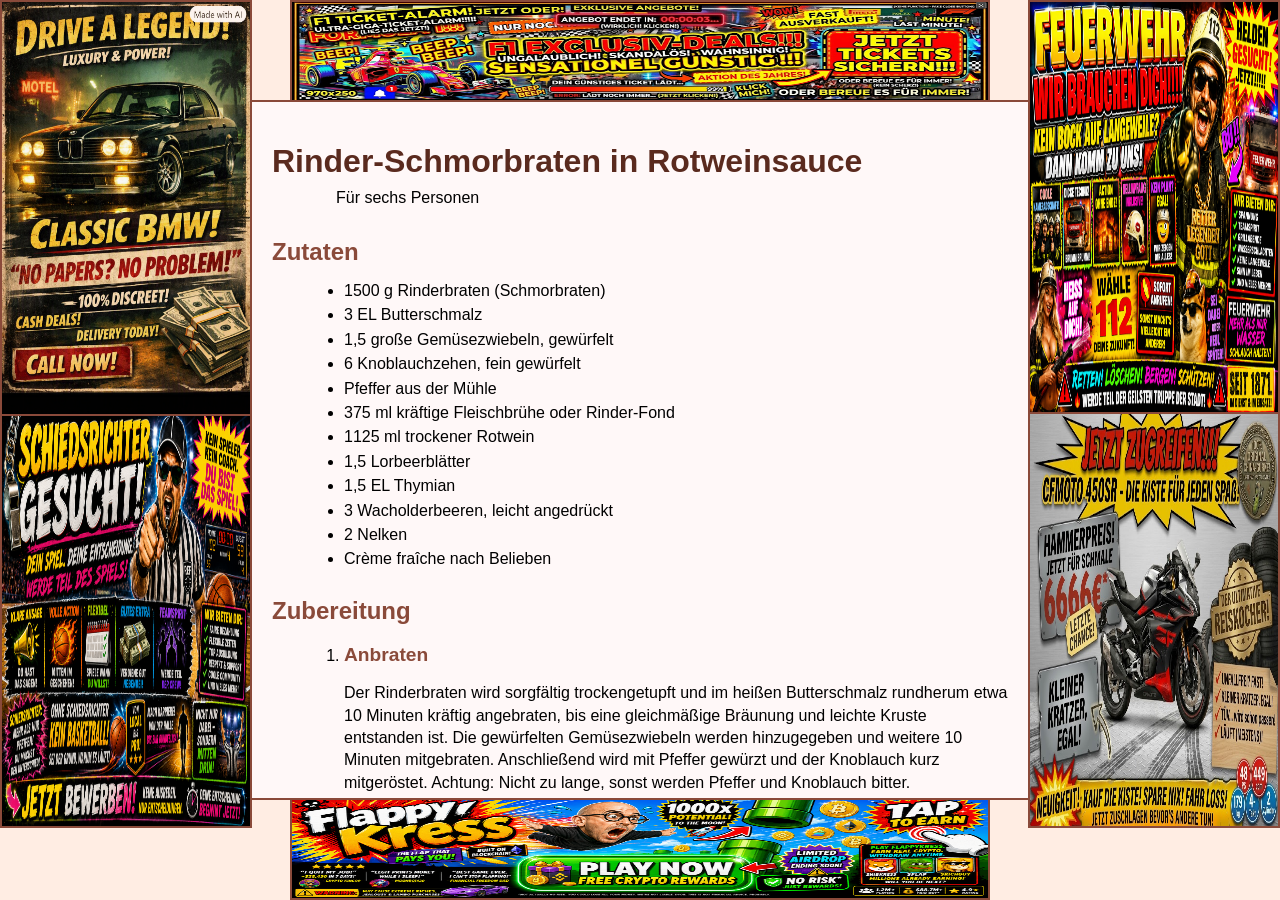
<file: index.html>
<!DOCTYPE html PUBLIC "-//W3C//DTD XHTML 1.0 Strict//EN" "http://www.w3.org/TR/xhtml1/DTD/xhtml1-strict.dtd">
<html xmlns="http://www.w3.org/1999/xhtml" xml:lang="de" lang="de">

<head>
    <meta http-equiv="Content-Type" content="text/html; charset=UTF-8" />
    <meta name="Rezept" content="Rinder-Schmorbraten in Rotweinsauce" />
    <title>Rinder-Schmorbraten in Rotweinsauce</title>
    <link rel="shortcut icon" href="./favicon.ico" type="image/x-icon">
    <link href="./style.css" rel="stylesheet" type="text/css" />
</head>

<body>
    <div id="wrapper">
        <ul id="nav">
            <li id="ad-top">
                <a href="./Palash/hallo.txt">
                    <img src="./assets/f1.png" alt="Werbung F1" />
                </a>
            </li>
            <li id="ad-right-top">
                <a href="./Simon/hallo.txt">
                    <img src="./assets/feuerwehr.png" alt="Werbung Feuerwehr" />
                </a>
            </li>
            <li id="ad-right-bottom">
                <a href="./Tabea/index.html">
                    <img src="./assets/moped.png" alt="Werbung Motorrad" />
                </a>
            </li>
            <li id="ad-bottom">
                <a href="./Julian/hallo.txt">
                    <img src="./assets/flappy_kress.png" alt="Werbung Flappy Kress" />
                </a>
            </li>
            <li id="ad-left-bottom">
                <a href="./Leon/hallo.txt">
                    <img src="./assets/basketball.png" alt="Werbung Basketball-Schiri" />
                </a>
            </li>
            <li id="ad-left-top">
                <a href="./Jannis/index.html">
                    <img src="./assets/e28.png" alt="Werbung E28 Oldtimer" />
                </a>
            </li>
        </ul>

        <div class="column" id="recipy">
            <h1>Rinder-Schmorbraten in Rotweinsauce</h1>
            <p class="indented">Für sechs Personen</p>

            <h2>Zutaten</h2>
            <ul>
                <li>1500 g Rinderbraten (Schmorbraten)</li>
                <li>3 EL Butterschmalz</li>
                <li>1,5 große Gemüsezwiebeln, gewürfelt</li>
                <li>6 Knoblauchzehen, fein gewürfelt</li>
                <li>Pfeffer aus der Mühle</li>
                <li>375 ml kräftige Fleischbrühe oder Rinder-Fond</li>
                <li>1125 ml trockener Rotwein</li>
                <li>1,5 Lorbeerblätter</li>
                <li>1,5 EL Thymian</li>
                <li>3 Wacholderbeeren, leicht angedrückt</li>
                <li>2 Nelken</li>
                <li>Crème fraîche nach Belieben</li>
            </ul>

            <h2>Zubereitung</h2>
            <ol>
                <li>
                    <h3>Anbraten</h3>
                    <p>
                        Der Rinderbraten wird sorgfältig trockengetupft und im heißen Butterschmalz rundherum etwa 10
                        Minuten kräftig angebraten, bis eine gleichmäßige Bräunung und leichte Kruste entstanden ist.
                        Die gewürfelten Gemüsezwiebeln werden hinzugegeben und weitere 10 Minuten mitgebraten.
                        Anschließend
                        wird mit Pfeffer gewürzt und der Knoblauch kurz mitgeröstet. Achtung: Nicht zu lange, sonst
                        werden
                        Pfeffer und Knoblauch bitter.
                    </p>
                </li>
                <li>
                    <h3>Ablöschen und Ansatz</h3>
                    <p>
                        Der Topfinhalt wird mit einem ersten Schuss Rotwein abgelöscht. Dabei werden die Röstrückstände
                        am
                        Topfboden gelöst, die später maßgeblich zur Aromatiefe der Sauce beitragen.
                        Danach werden Fleischbrühe, Lorbeerblätter, Wacholderbeeren, Nelken und Thymian hinzugegeben.
                    </p>
                </li>
                <li>
                    <h3>Schmoren</h3>
                    <p>
                        Der Braten schmort insgesamt etwa 180 Minuten bei mäßiger Hitze (Stufe 4 &#8211; 5).
                        Der Deckel wird leicht angewinkelt aufgelegt, sodass Flüssigkeit verdampfen kann.
                        Sobald nur noch wenig Flüssigkeit im Topf ist, wird erneut Rotwein nachgegossen. Dieses Vorgehen
                        fördert die Bildung intensiver Röstaromen und verleiht der Sauce ihre charakteristische dunkle
                        Farbe.
                    </p>
                </li>
                <li>
                    <h3>Sauce vollenden</h3>
                    <p>
                        Nach der Schmorzeit wird der Braten entnommen und etwa 5 Minuten ruhen gelassen.
                        Der austretende Fleischsaft wird aufgefangen und zur Sauce gegeben.
                        Die Sauce wird fein püriert oder wahlweise abgeseiht und ausgepresst, anschließend mit Crème
                        fraîche
                        verfeinert und abgeschmeckt.
                    </p>
                </li>
            </ol>
        </div>
    </div>
</body>

</html>
</file>
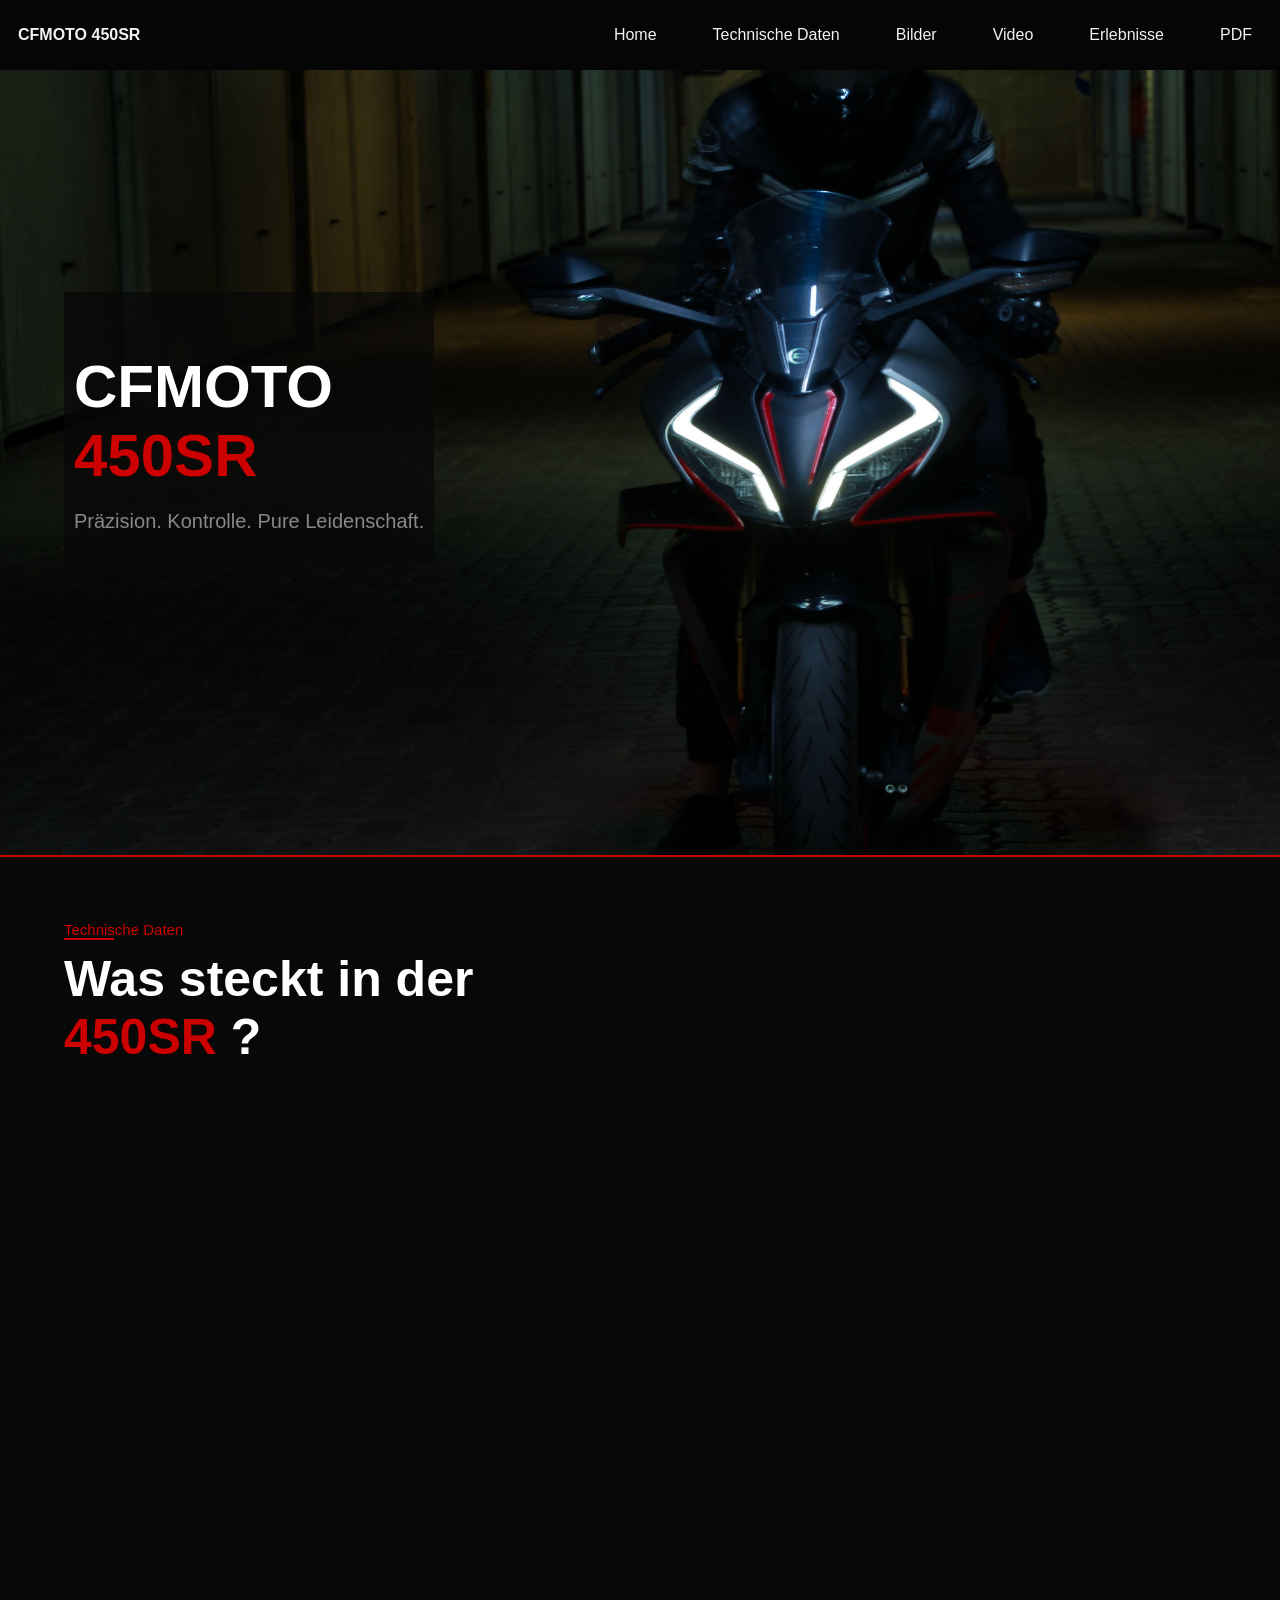
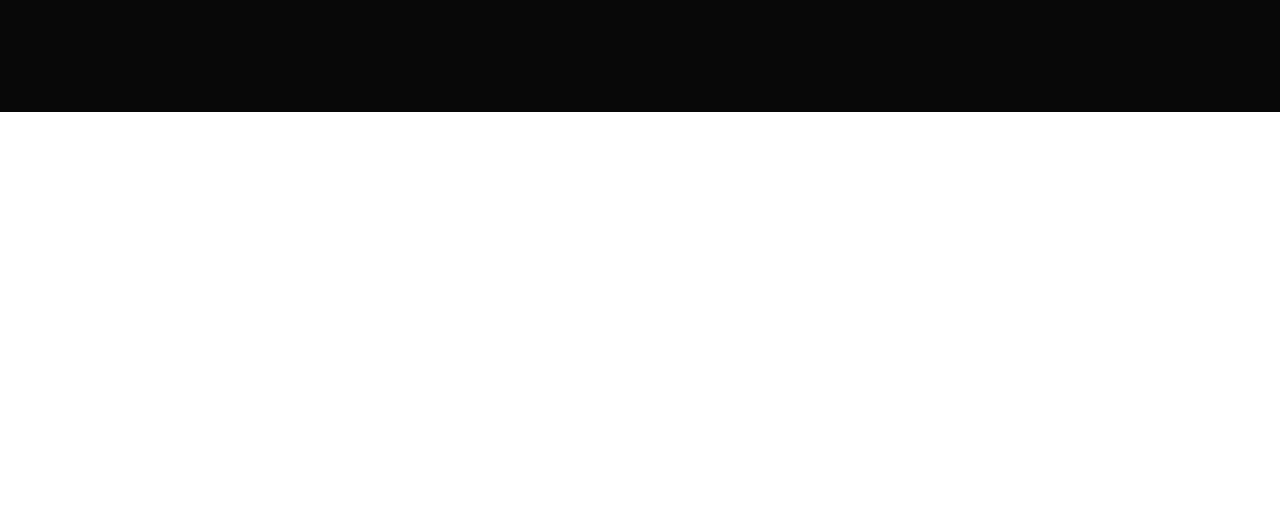
<file: Tabea/index.html>
<!DOCTYPE html>
<html lang="de">
<head>
  <meta charset="UTF-8">
  <meta name="author" content="tabea.boehm" />
  <title>CfMoto 450sr</title>
  <link rel="icon" type="image/x-icon" href="assets/img/favicon.ico">
  <link rel="stylesheet" href="stylesheet.css">

</head>
<body>
    <header>
        <div class="logo">CFMOTO 450SR </div> 
        <nav>
            <ul id="nav"> 
                <li><a href="#home">Home</a></li>
                <li><a href="#daten">Technische Daten</a></li>
                <li><a  href="#bilder">Bilder</a></li>
                <li><a  href="#video">Video</a></li>
                <li><a  href="#erlebnisse">Erlebnisse</a></li>
                <li><a  href="#pdf">PDF</a></li>
            </ul>
        </nav>   
    </header>

        <section class="home">
            <div class="home-inner">
                <h1>
                    <span class="white">CFMOTO</span> <br>
                    <span class="red">450SR</span> 
                </h1> 
                <p class="home-text">Präzision. Kontrolle. Pure Leidenschaft.</p>
            </div>
        </section>

    <main>
        <section class="specs">
            <p class="subtitle">Technische Daten</p>
            <div class="line"></div>
            <h1>
                <span class="white">Was steckt in der</span> <br>
                <span class="red">450SR</span> 
                <span class="white">?</span>
            </h1>
            <div>
                <span></span>
                <span></span>
            </div>
            <div>
                <span></span>
                <span></span>
            </div>
            <div>
                <span></span>
                <span></span>
            </div>
            <div>
                <span></span>
                <span></span>
            </div>
            <div>
                <span></span>
                <span></span>
            </div>
        </section>
        
        <section class="bilder">

        </section>

        <section class="video">

        </section>

        <section class="erlebnisse">

        </section>

        <section class="pdf">

        </section>
    </main>

    <footer>

    </footer>
    

</body>
</html>
</file>
<file: style.css>
* {
    font-family: sans-serif;
}

html, body {
    margin: 0;
    padding: 0;
    height: 100%;
}

body {
    background-color: #FFEDE3;
}

#wrapper {
    position: relative;
    width: 100%;
    height: 100%;
    margin: 0;
}


#nav {
    list-style: none;
    margin: 0;
    padding: 0;
}

#nav li {
    position: absolute;
    overflow: hidden;
    background-color: #ffffff;
    border: 2px solid #8A4A3A;
}

#nav img {
    display: block;
    width: 100%;
    height: 100%;
}

#ad-top {
    top: 0;
    left: 0;
    right: 0;
    width: 696px;
    height: 100px;
    margin: 0 auto;
}

#ad-bottom {
    bottom: 0;
    left: 0;
    right: 0;
    width: 696px;
    height: 100px;
    margin: 0 auto;
}

#ad-left-top {
    top: 0;
    left: 0;
    width: 248px;
    height: 412px;
}

#ad-left-bottom {
    top: 412px;
    left: 0;
    width: 248px;
    height: 412px;
}

#ad-right-top {
    top: 0;
    right: 0;
    width: 248px;
    height: 412px;
}

#ad-right-bottom {
    top: 412px;
    right: 0;
    width: 248px;
    height: 412px;
}

#recipy {
    position: absolute;
    top: 100px;
    left: 250px;
    right: 250px;
    bottom: 100px;
    padding: 20px;
    border: 2px solid #8A4A3A;
    background-color: #fff8f8;
    overflow: auto;
}

.indented {
    padding-left: 4em;
    margin: 0;
}

h1 {
    font-size: 2em;
    margin-bottom: 0.2em;
    color: #5A2A1E;
}

h2 {
    font-size: 1.5em;
    margin-top: 1.2em;
    margin-bottom: 0.4em;
    color: #8A4A3A;
}

h3 {
    font-size: 1.2em;
    margin-top: 1em;
    margin-bottom: 0.3em;
    color: #8A4A3A;
}

h4 {
    font-size: 1em;
    margin-top: 0.8em;
    margin-bottom: 0.2em;
    color: #8A4A3A;
}

p {
    line-height: 1.4em;
    margin-bottom: 1em;
}

ul,
ol {
    margin-left: 2em;
    margin-bottom: 1em;
}

li {
    margin-bottom: 0.4em;
}
</file>
<file: Tabea/stylesheet.css>
body {
  margin: 0;
  font-family: Arial, Helvetica, sans-serif;
}

/* Header*/
header {
  position: fixed;
  width: 100%;
  height: 70px;
  background-color: #050505;
  display: flex;
  align-items: center;
  justify-content: space-between;
}

.logo{
  color: #f2f2f2;
  font-weight: bold;
  text-align: center;
  padding: 16px 18px;
}

nav ul{
    list-style: none;
    display: flex;
}

nav a {
  float: right;
  color: #f2f2f2;
  text-align: center;
  margin: 10px;
  padding: 16px 18px;
  text-decoration: none;
  font-size: 18 px;
}

nav a:hover {
  color: #CC0000;
}

/* main body*/

section {
  min-height: 100px;
  display: flex;
  flex-direction: column;
  justify-content: center;
  align-items: center;
}

.home{
  height: 95vh;
  display: flex;
  flex-direction: row;
  align-items: center;
  justify-content: flex-start;
  background-image: url('assets/img/front_light.jpeg');
  background-size: cover;
  background-position: center 5%;
}

.home-inner{
  background-color: rgb(8,8,8,0.7);
  margin-left: 5%;
  padding: 10px;
}

.home h1{
  font-size: 60px;
  margin-bottom: 10px;
}

.white{
  color: white;
}

.red{
  color: #CC0000;
}

.home-text{
  color: #888;
  font-size: 20px;
}

.specs{
  height: 95vh;
  display: flex;
  flex-direction: column;
  align-items:flex-start;
  justify-content: flex-start;
  background-color: #080808;  
  border-top: 2px solid #CC0000;

}

.subtitle{
  font-size: 15px;
  margin-left: 5%;
  margin-top: 5%;
  margin-bottom: 0;
  color: #CC0000;
}

.line{
  height: 2px;
  width: 50px;
  margin-left: 5%;
  background-color: #CC0000;
}

.specs h1{
  font-size: 50px;
  margin-left: 5%;
  margin-top: 10px;
}


/* Footer*/
</file>
